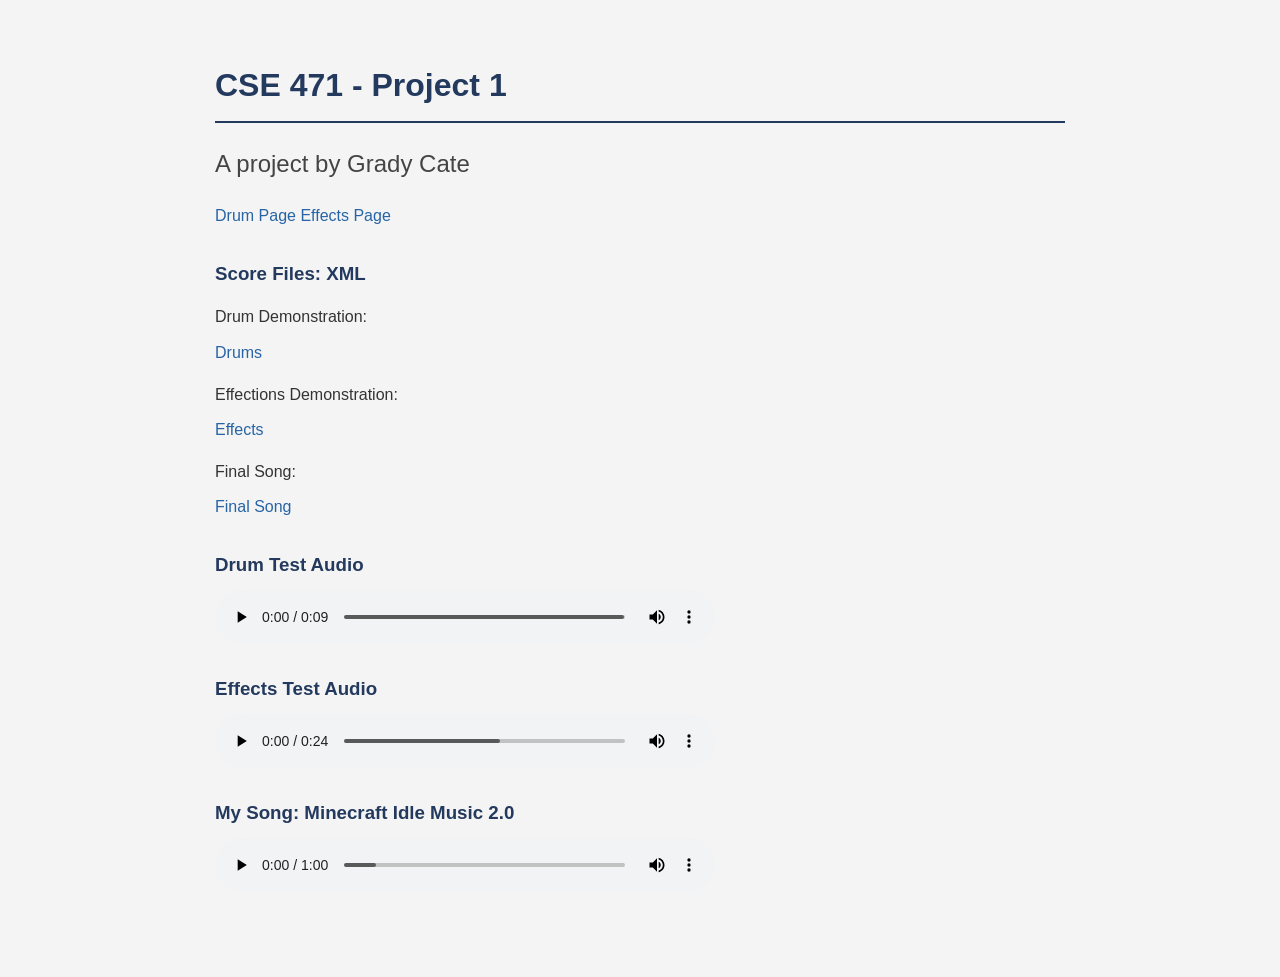
<file: index.html>
<html>
    <head>
        <link rel="stylesheet" href="design.css"/>
    </head>
    <body>
        <h1>CSE 471 - Project 1</h1>
        <h2>A project by Grady Cate</h2>
        <a href="drums.html">Drum Page</a>
        <a href="effects.html">Effects Page</a>

        <h3>Score Files: XML</h3>
        <p>Drum Demonstration:</p>
        <a href="drum_demonstration.score">Drums</a>

        <p>Effections Demonstration:</p>
        <a href="effects_demonstration.score">Effects</a>

        <p>Final Song:</p>
        <a href="final_score.score">Final Song</a>

        <h3>Drum Test Audio</h3>
        <audio controls>
            <source src="drum_demo.mp3" type="audio/mpeg">
            Audio is not supported
        </audio>

        <h3>Effects Test Audio</h3>
        <audio controls>
            <source src="effects_demo.mp3" type="audio/mpeg">
            Audio is not supported
        </audio>


        <h3>My Song: Minecraft Idle Music 2.0</h3>
        <audio controls>
            <source src="final_audio.mp3" type="audio/mpeg">
            Audio is not supported
        </audio>
        
    </body>
</html>
</html>
</file>
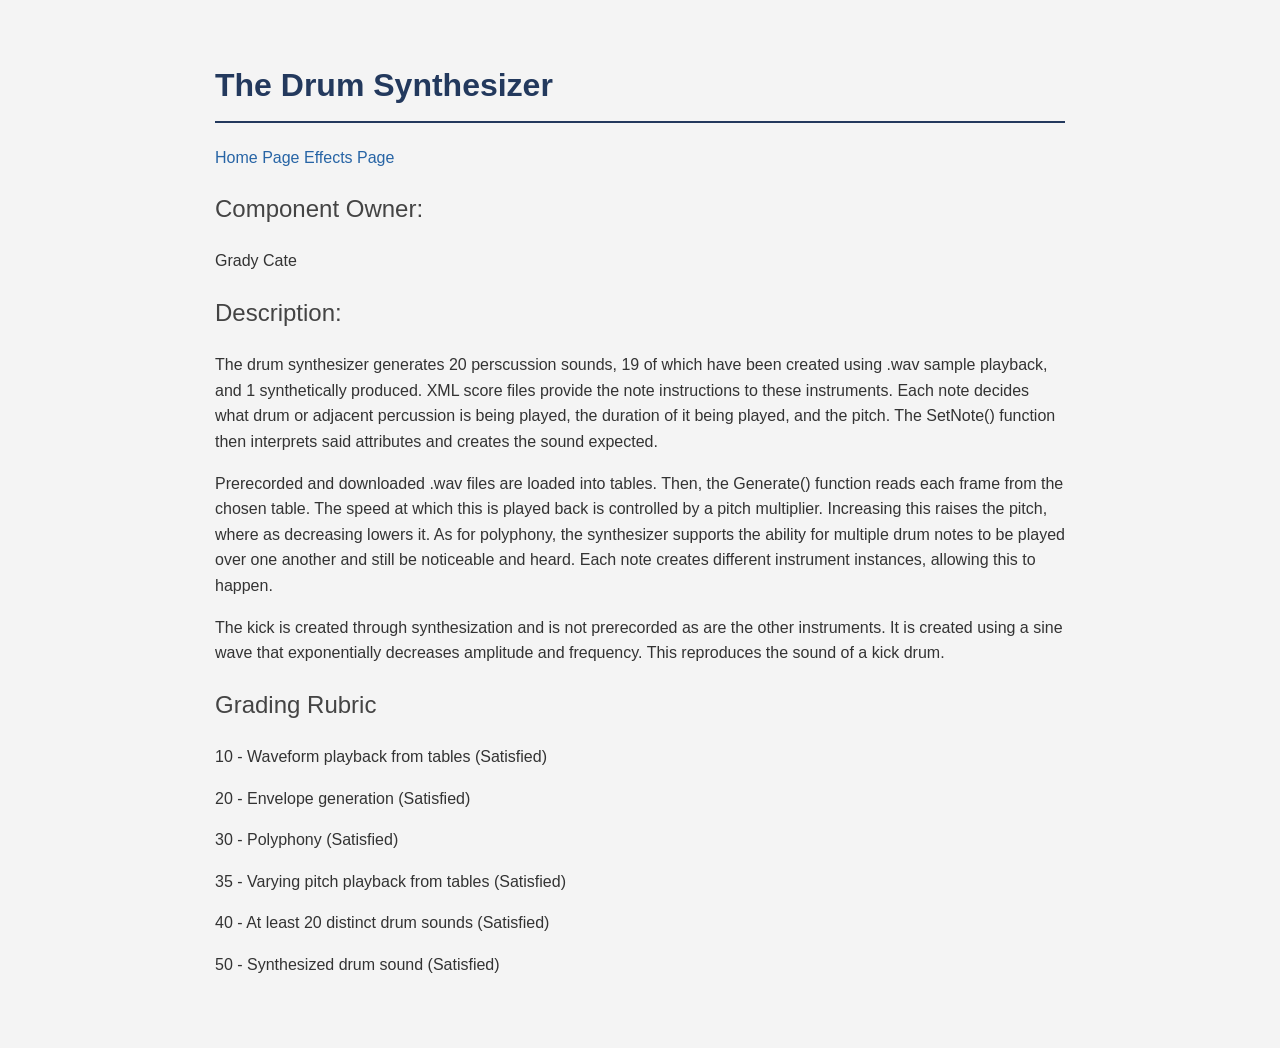
<file: drums.html>
<html>
    <head>
        <link rel="stylesheet" href="design.css"/>
    </head>
    <body>
        <h1>The Drum Synthesizer</h1>
        <a href="index.html">Home Page</a>
        <a href="effects.html">Effects Page</a>
        <h2>Component Owner:</h2>
        <p>Grady Cate</p>
        <h2>Description:</h2>
        <p>
            The drum synthesizer generates 20 perscussion sounds, 19 of which 
            have been created using .wav sample playback, and 1 synthetically 
            produced. XML score files provide the note instructions to these 
            instruments. Each note decides what drum or adjacent percussion 
            is being played, the duration of it being played, and the pitch. 
            The SetNote() function then interprets said attributes and creates
            the sound expected.
        </p>
        <p>
            Prerecorded and downloaded .wav files are loaded into tables. Then,
            the Generate() function reads each frame from the chosen table.
            The speed at which this is played back is controlled by a pitch
            multiplier. Increasing this raises the pitch, where as decreasing
            lowers it. As for polyphony, the synthesizer supports the ability 
            for multiple drum notes to be played over one another and still be
            noticeable and heard. Each note creates different instrument
            instances, allowing this to happen.
        </p>
        <p>
            The kick is created through synthesization and is not prerecorded
            as are the other instruments. It is created using a sine wave that
            exponentially decreases amplitude and frequency. This reproduces
            the sound of a kick drum. 
        </p>
        <h2>Grading Rubric</h2>
        <p> 10 - Waveform playback from tables          (Satisfied) </p>
        <p> 20 - Envelope generation                    (Satisfied) </p>
        <p> 30 - Polyphony                              (Satisfied) </p>
        <p> 35 - Varying pitch playback from tables     (Satisfied) </p>
        <p> 40 - At least 20 distinct drum sounds       (Satisfied) </p>
        <p> 50 - Synthesized drum sound                 (Satisfied) </p>
    </body>
</html>
</file>
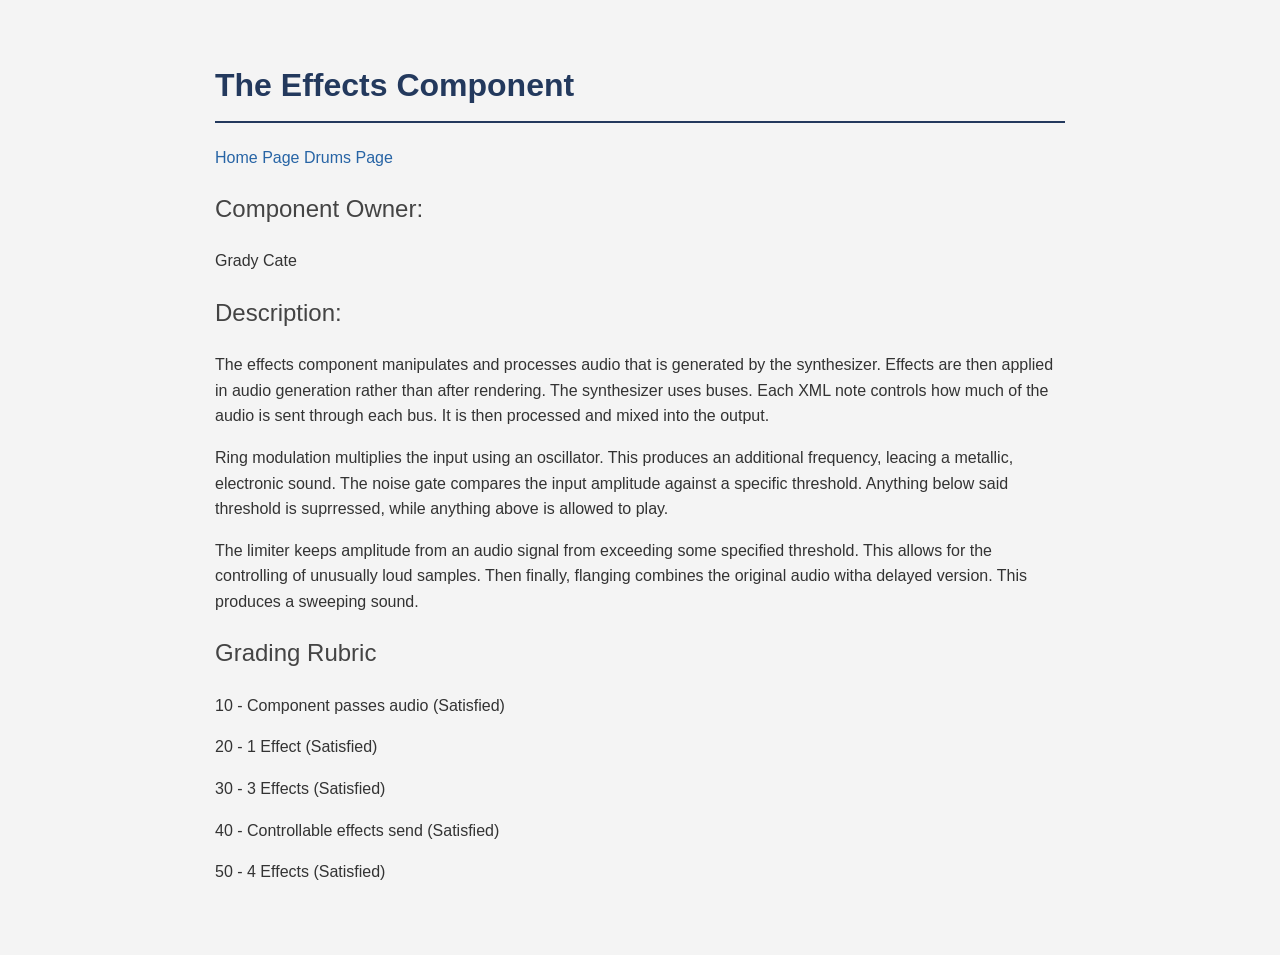
<file: effects.html>
<html>
    <head>
        <link rel="stylesheet" href="design.css"/>
    </head>
    <body>
        <h1>The Effects Component</h1>
        <a href="index.html">Home Page</a>
        <a href="drums.html">Drums Page</a>
        <h2>Component Owner:</h2>
        <p>Grady Cate</p>
        <h2>Description:</h2>
        <p>
            The effects component manipulates and processes audio that is
            generated by the synthesizer. Effects are then applied in 
            audio generation rather than after rendering. The synthesizer
            uses buses. Each XML note controls how much of the audio is sent
            through each bus. It is then processed and mixed into the output.
        </p>
        <p>
            Ring modulation multiplies the input using an oscillator. This
            produces an additional frequency, leacing a metallic, electronic
            sound. The noise gate compares the input amplitude against a 
            specific threshold. Anything below said threshold is suprressed,
            while anything above is allowed to play.
        </p>
        <p>
            The limiter keeps amplitude from an audio signal from exceeding
            some specified threshold. This allows for the controlling of 
            unusually loud samples. Then finally, flanging combines the 
            original audio witha delayed version. This produces a sweeping
            sound.
        </p>
        <h2>Grading Rubric</h2>
        <p> 10 - Component passes audio       (Satisfied) </p>
        <p> 20 - 1 Effect                     (Satisfied) </p>
        <p> 30 - 3 Effects                    (Satisfied) </p>
        <p> 40 - Controllable effects send    (Satisfied) </p>
        <p> 50 - 4 Effects                    (Satisfied) </p>
    </body>
</html>
</file>
<file: design.css>
body {
  font-family: Arial, sans-serif;
  background-color: #f4f4f4;
  color: #333;
  max-width: 850px;
  margin: 40px auto;
  padding: 20px;
  line-height: 1.6;
}

h1 {
  color: #23395d;
    border-bottom: 2px solid #23395d;
    padding-bottom: 10px;
}

h2 {
    color: #444;
    font-weight: normal;
}

h3 {
    color: #23395d;
    margin-top: 30px;
    margin-bottom: 10px;
}

a {
    color: #2764a5;
    text-decoration: none;
}

a:hover {
    text-decoration: underline;
}

p {
    margin-bottom: 10px;
}

audio {
    display: block;
    width: 100%;
    max-width: 500px;
    margin: 10px 0 25px;
}

@media (max-width: 600px) {
    body {
        margin: 10px;
        padding: 15px;
    }
}
</file>
